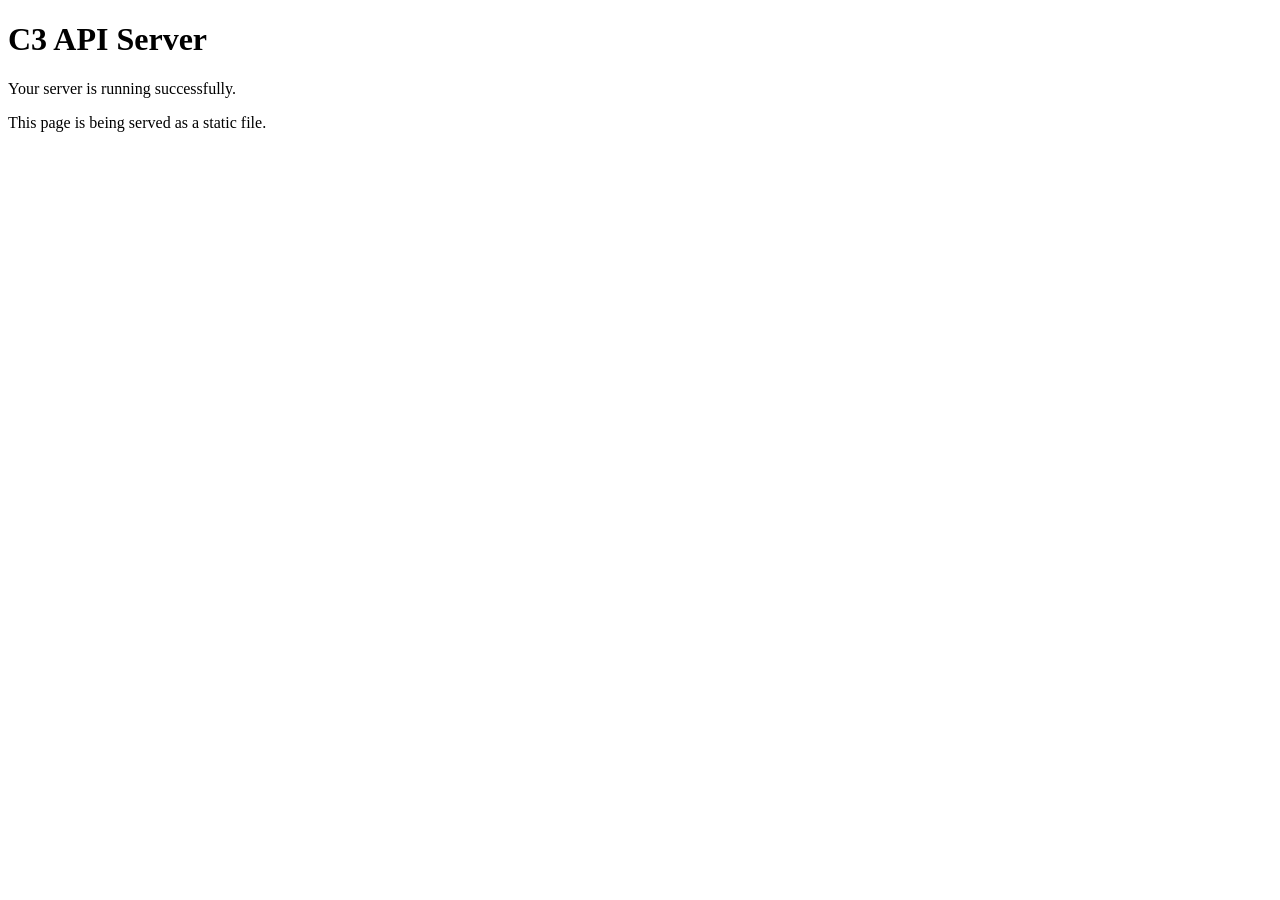
<file: example/public/index.html>
<!DOCTYPE html>

<html lang="en">
<head>
    <meta charset="UTF-8">
    <meta name="viewport" content="width=device-width, initial-scale=1.0">
    <title>C3 API</title>
</head>
<body>
    <h1>C3 API Server</h1>
    <p>Your server is running successfully.</p>
    <p>This page is being served as a static file.</p>
</body>
</html>
</file>
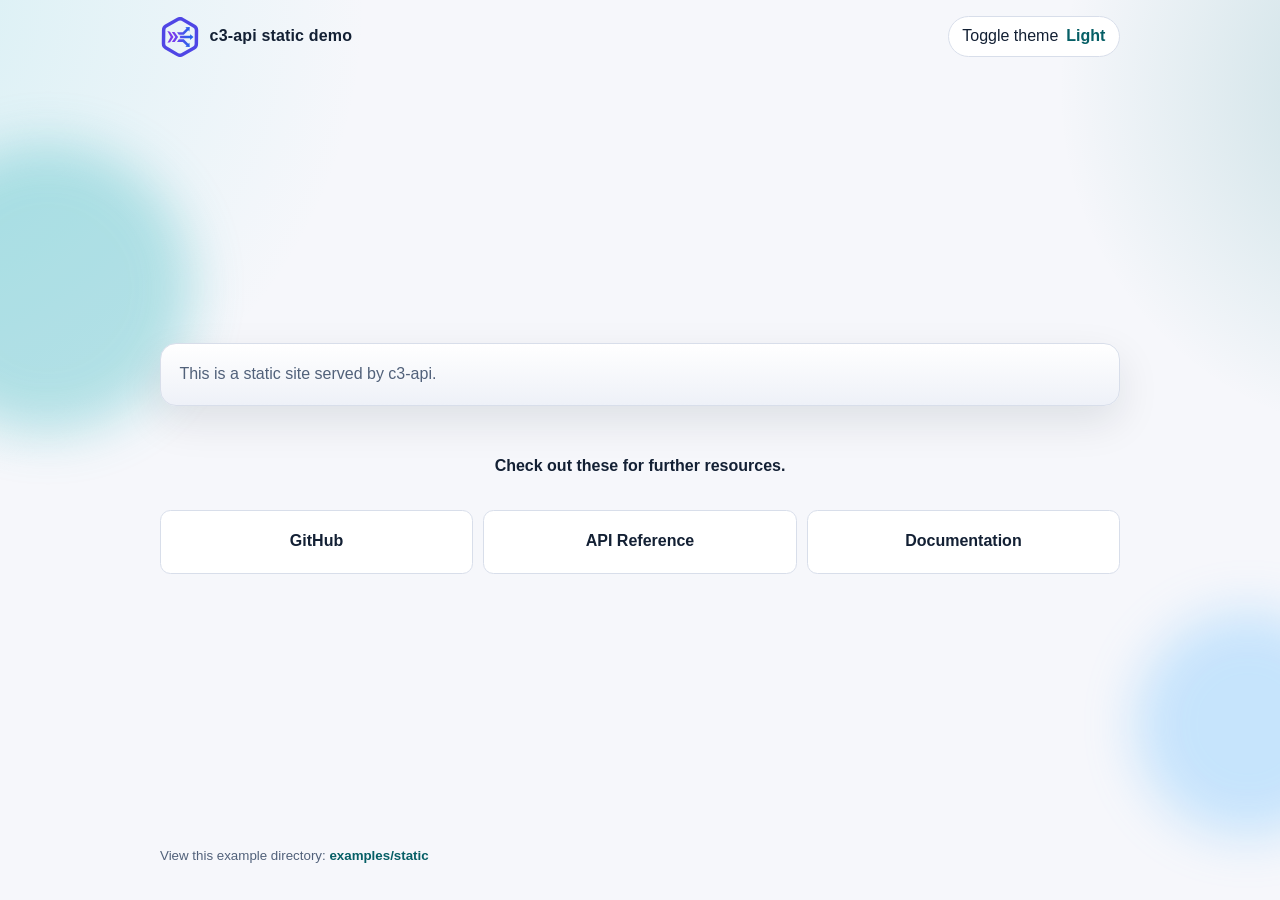
<file: examples/static/public/index.html>
<!doctype html>
<html lang="en">

<head>
    <meta charset="utf-8">
    <meta name="viewport" content="width=device-width, initial-scale=1">
    <title>c3-api Static Demo</title>
    <meta name="description" content="This is a static site served by c3-api.">
    <link rel="icon" href="./favicon.svg" type="image/svg+xml">
    <link rel="stylesheet" href="./style.css">
</head>

<body>
    <div class="bg-orb orb-one" aria-hidden="true"></div>
    <div class="bg-orb orb-two" aria-hidden="true"></div>

    <header class="site-header">
        <a class="brand" href="#" aria-label="Home">
            <img src="./favicon.svg" alt="c3-api logo" width="40" height="40">
            <span>c3-api static demo</span>
        </a>

        <button id="theme-toggle" class="theme-toggle" type="button" aria-label="Toggle theme">
            <span class="theme-label">Toggle theme</span>
            <span id="theme-state" class="theme-state">Light</span>
        </button>
    </header>

    <main class="container">
        <section class="hero card">
            <p>This is a static site served by c3-api.</p>
        </section>

        <p class="resource-note">Check out these for further resources.</p>


        <nav class="link-grid" aria-label="Project links">
            <a class="link-card" href="https://github.com/Dr0f0x/c3-api" target="_blank"
                rel="noopener noreferrer">GitHub</a>
            <a class="link-card" href="https://github.com/Dr0f0x/c3-api#api-reference" target="_blank"
                rel="noopener noreferrer">API Reference</a>
            <a class="link-card" href="https://github.com/Dr0f0x/c3-api#documentation" target="_blank"
                rel="noopener noreferrer">Documentation</a>
        </nav>
    </main>

    <footer class="site-footer">
        <small>
            View this example directory:
            <a href="https://github.com/Dr0f0x/c3-api/tree/main/examples/static" target="_blank" rel="noopener noreferrer">examples/static</a>
        </small>
    </footer>

    <script>
        (function () {
            var root = document.documentElement;
            var toggle = document.getElementById("theme-toggle");
            var state = document.getElementById("theme-state");
            var storageKey = "demo-theme";

            function applyTheme(theme) {
                root.setAttribute("data-theme", theme);
                state.textContent = theme.charAt(0).toUpperCase() + theme.slice(1);
            }

            var saved = localStorage.getItem(storageKey);
            var initial =
                saved === "light" || saved === "dark"
                    ? saved
                    : (window.matchMedia && window.matchMedia("(prefers-color-scheme: dark)").matches ? "dark" : "light");
            applyTheme(initial);

            toggle.addEventListener("click", function () {
                var current = root.getAttribute("data-theme");
                var next = current === "dark" ? "light" : "dark";
                localStorage.setItem(storageKey, next);
                applyTheme(next);
            });
        })();
    </script>
</body>

</html>
</file>
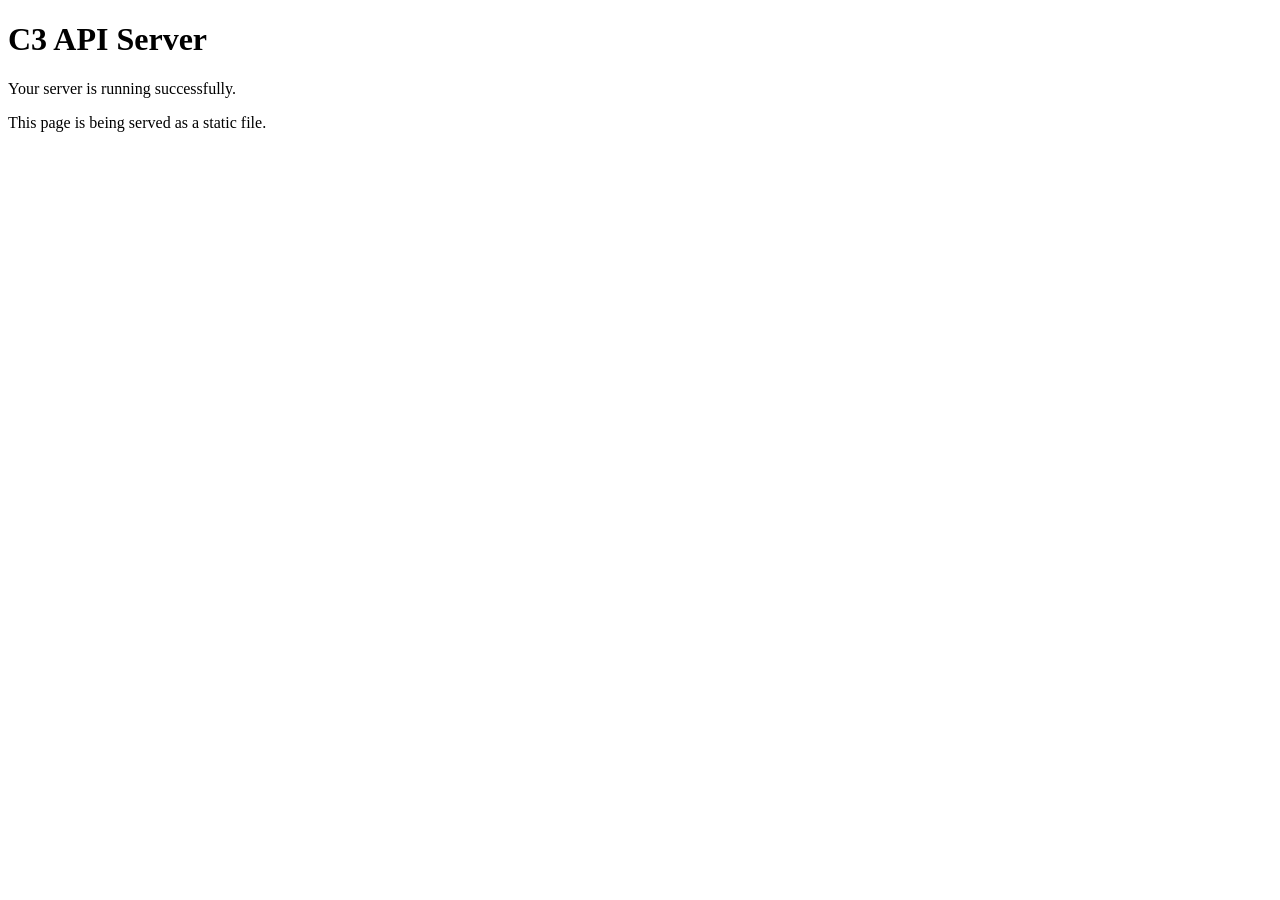
<file: examples/complete/todo/public/index.html>
<!DOCTYPE html>

<html lang="en">

<head>
    <meta charset="UTF-8">
    <meta name="viewport" content="width=device-width, initial-scale=1.0">
    <title>C3 API</title>
</head>

<body>
    <h1>C3 API Server</h1>
    <p>Your server is running successfully.</p>
    <p>This page is being served as a static file.</p>
</body>

</html>
</file>
<file: examples/static/public/style.css>
:root {
	--font-display: "Space Grotesk", "Segoe UI", "Helvetica Neue", sans-serif;
	--font-body: "IBM Plex Sans", "Segoe UI", "Helvetica Neue", sans-serif;

	--bg: #f6f7fb;
	--surface: #ffffff;
	--surface-2: #eef1f8;
	--text: #132034;
	--text-muted: #51617a;
	--border: #d8deea;
	--accent: #0a7b83;
	--accent-strong: #065f66;
	--shadow: 0 16px 42px rgba(14, 25, 42, 0.1);
}

@media (prefers-color-scheme: dark) {
	:root {
		--bg: #0c1526;
		--surface: #121f35;
		--surface-2: #1a2944;
		--text: #edf4ff;
		--text-muted: #b8c6dd;
		--border: #2d3d5c;
		--accent: #55d0d7;
		--accent-strong: #95e6eb;
		--shadow: 0 18px 44px rgba(0, 0, 0, 0.32);
	}
}

:root[data-theme="light"] {
	--bg: #f6f7fb;
	--surface: #ffffff;
	--surface-2: #eef1f8;
	--text: #132034;
	--text-muted: #51617a;
	--border: #d8deea;
	--accent: #0a7b83;
	--accent-strong: #065f66;
	--shadow: 0 16px 42px rgba(14, 25, 42, 0.1);
}

:root[data-theme="dark"] {
	--bg: #0c1526;
	--surface: #121f35;
	--surface-2: #1a2944;
	--text: #edf4ff;
	--text-muted: #b8c6dd;
	--border: #2d3d5c;
	--accent: #55d0d7;
	--accent-strong: #95e6eb;
	--shadow: 0 18px 44px rgba(0, 0, 0, 0.32);
}

* {
	box-sizing: border-box;
}

html,
body {
	margin: 0;
	padding: 0;
}

body {
	min-height: 100vh;
	display: flex;
	flex-direction: column;
	font-family: var(--font-body);
	color: var(--text);
	background:
		radial-gradient(900px circle at -10% 0%, rgba(85, 208, 215, 0.2), transparent 55%),
		radial-gradient(700px circle at 110% 10%, rgba(10, 123, 131, 0.2), transparent 50%),
		var(--bg);
	line-height: 1.55;
}

.bg-orb {
	position: fixed;
	border-radius: 999px;
	pointer-events: none;
	filter: blur(26px);
	opacity: 0.35;
	z-index: -1;
}

.orb-one {
	top: 9rem;
	left: -6rem;
	width: 18rem;
	height: 18rem;
	background: #39b8bf;
}

.orb-two {
	right: -5rem;
	bottom: 4rem;
	width: 14rem;
	height: 14rem;
	background: #6dc0ff;
}

.site-header,
.site-footer,
.container {
	width: min(960px, calc(100% - 2rem));
	margin-inline: auto;
}

.site-header {
	display: flex;
	align-items: center;
	justify-content: space-between;
	gap: 1rem;
	padding: 1rem 0;
}

.brand {
	display: inline-flex;
	align-items: center;
	gap: 0.6rem;
	color: var(--text);
	text-decoration: none;
	font-family: var(--font-display);
	font-weight: 700;
	letter-spacing: 0.01em;
}

.theme-toggle {
	border: 1px solid var(--border);
	border-radius: 999px;
	padding: 0.45rem 0.85rem;
	background: var(--surface);
	color: var(--text);
	font: inherit;
	display: inline-flex;
	align-items: center;
	gap: 0.5rem;
	cursor: pointer;
	transition: border-color 0.2s ease, transform 0.2s ease;
}

.theme-toggle:hover {
	border-color: var(--accent);
	transform: translateY(-1px);
}

.theme-state {
	color: var(--accent-strong);
	font-weight: 700;
}

.container {
	flex: 1;
	display: grid;
	gap: 1rem;
	align-content: center;
	padding: 1rem 0;
}

.card {
	background: linear-gradient(180deg, var(--surface), var(--surface-2));
	border: 1px solid var(--border);
	border-radius: 1rem;
	padding: 1.15rem;
	box-shadow: var(--shadow);
}

.hero h1,
.card h2 {
	margin: 0 0 0.5rem;
	font-family: var(--font-display);
	line-height: 1.2;
}

.hero h1 {
	font-size: clamp(1.8rem, 2vw + 1rem, 2.6rem);
}

.eyebrow {
	margin: 0;
	text-transform: uppercase;
	letter-spacing: 0.08em;
	font-size: 0.78rem;
	color: var(--text-muted);
}

p {
	margin: 0;
	color: var(--text-muted);
}

.resource-note {
	color: var(--text);
	font-weight: 700;
    justify-self: center;
	background: none;
	margin-top: 2rem;
}

.link-grid {
	margin-top: 0.9rem;
	display: grid;
	grid-template-columns: repeat(3, minmax(0, 1fr));
	gap: 0.65rem;
	align-items: stretch;
}

.link-card {
	display: inline-flex;
	align-items: center;
	justify-content: center;
	min-height: 4rem;
	padding: 1rem 0.85rem;
	border-radius: 0.65rem;
	border: 1px solid var(--border);
	background: var(--surface);
	color: var(--text);
	text-decoration: none;
	text-align: center;
	line-height: 1.3;
	font-weight: 700;
	transition: transform 0.18s ease, border-color 0.18s ease, filter 0.18s ease;
}

.link-card:hover {
	transform: translateY(-1px);
	border-color: var(--accent);
	filter: brightness(1.03);
}

.actions {
	margin-top: 1rem;
	display: flex;
	gap: 0.75rem;
	flex-wrap: wrap;
}

.btn {
	text-decoration: none;
	padding: 0.58rem 0.9rem;
	border-radius: 0.7rem;
	border: 1px solid transparent;
	font-weight: 700;
	transition: transform 0.18s ease, filter 0.18s ease;
}

.btn:hover {
	transform: translateY(-1px);
	filter: brightness(1.04);
}

.btn.primary {
	color: #ffffff;
	background: var(--accent);
}

.btn.ghost {
	color: var(--text);
	background: var(--surface);
	border-color: var(--border);
}

.grid {
	display: grid;
	gap: 1rem;
	grid-template-columns: repeat(3, minmax(0, 1fr));
}

.site-footer {
	padding: 0 0 2rem;
	color: var(--text-muted);
}

.site-footer a {
	color: var(--accent-strong);
	font-weight: 700;
	text-decoration: none;
}

.site-footer a:hover {
	text-decoration: underline;
}

@media (max-width: 800px) {
	.grid {
		grid-template-columns: 1fr;
	}

	.link-grid {
		grid-template-columns: 1fr;
	}

	.site-header {
		flex-wrap: wrap;
	}
}
</file>
